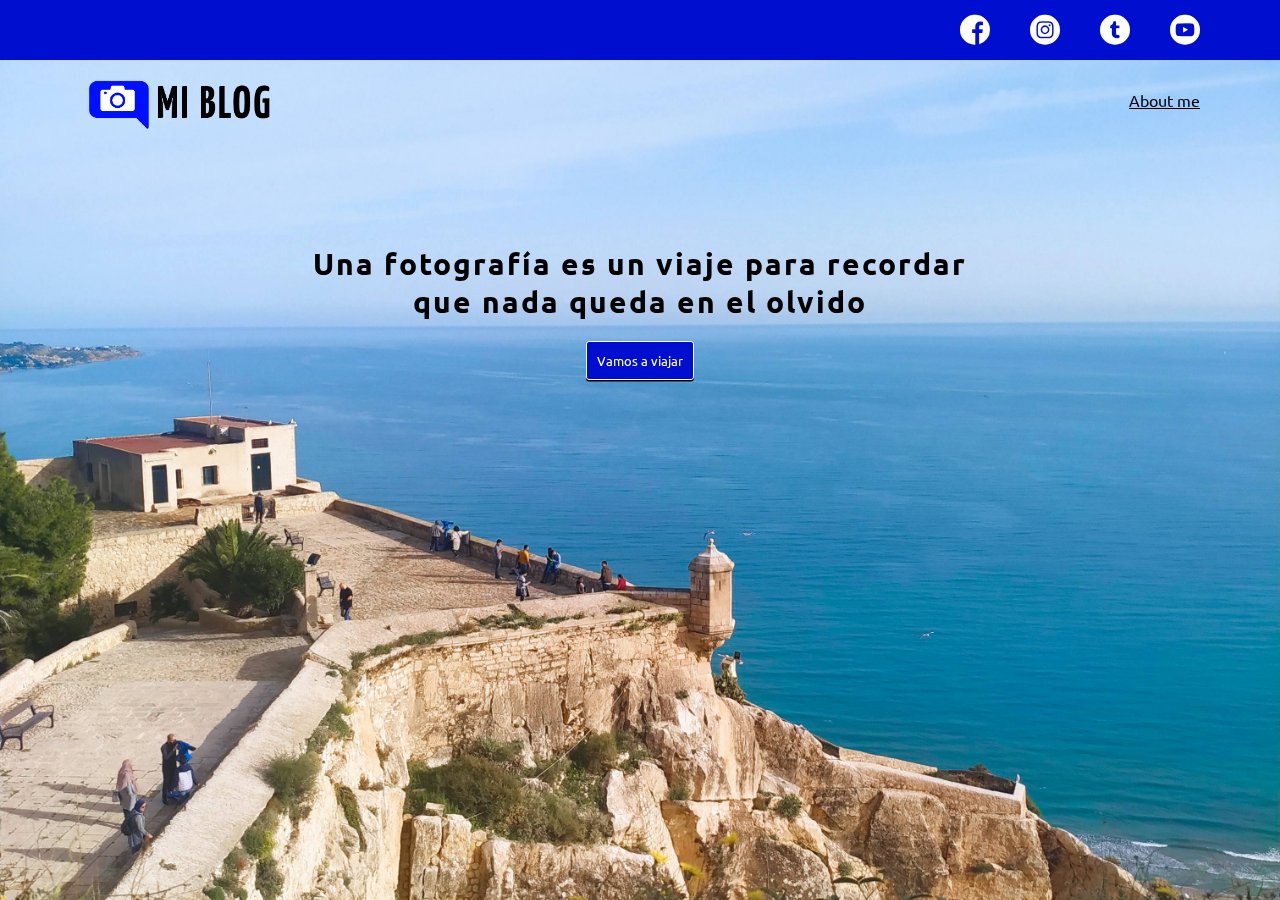
<file: index.html>
<!DOCTYPE html>
<html lang="en">
<head>
  <meta charset="UTF-8">
  <meta name="viewport" content="width=device-width, initial-scale=1.0">
  <meta http-equiv="X-UA-Compatible" content="ie=edge">
  <link rel="stylesheet" href="css/main.css">
  <link rel="stylesheet" href="css/media.css">
  <link href="https://fonts.googleapis.com/css?family=Ubuntu:400,400i,500,700&display=swap" rel="stylesheet">
  <link rel="stylesheet" href="css/font/flaticon.css">
  <link rel="stylesheet" href="css/animation.css">
  <title>Mi Blog</title>
</head>
<body>
<section class="main-container">
<header>
  <nav class="nav-bar">
    <div class="nav-options fadeInDown">
        <ul class="RRSS">
          <li class="fb">
            <a href="#"><span class="flaticon-001-facebook"></span></a>
          </li>
          <li class="ig">
            <a href="https://www.instagram.com/miguelmarquezg/"><span class="flaticon-011-instagram"></span></a>
          </li>
          <li class="twitter">
            <a href="#"><span class="flaticon-002-twitter"></span></a>
          </li>
          <li class="youtube">
            <a href="#"><span class="flaticon-008-youtube"></span></a>
          </li>
    </div>

    <div class="logo fadeIn">
        <figure class="logo-img">
          <a href="index.html"><img src="images/logo1.png" alt="Logo de mi blog"></a>
        </figure>
        <a href="profile.html"><p class="about-me">About me</p></a>
    </div>
  </nav>
</header>

<main class="home-main">
  <section class="home">
    <h1 class="home-title fadeInDown">Una fotografía es un viaje para recordar <br>que nada queda en el olvido</h1>
    <a href="blogs.html"><button class="home-button fadeIn">Vamos a viajar</button></a>
  </section>
</main>
</section>
</body>
</html>
</file>
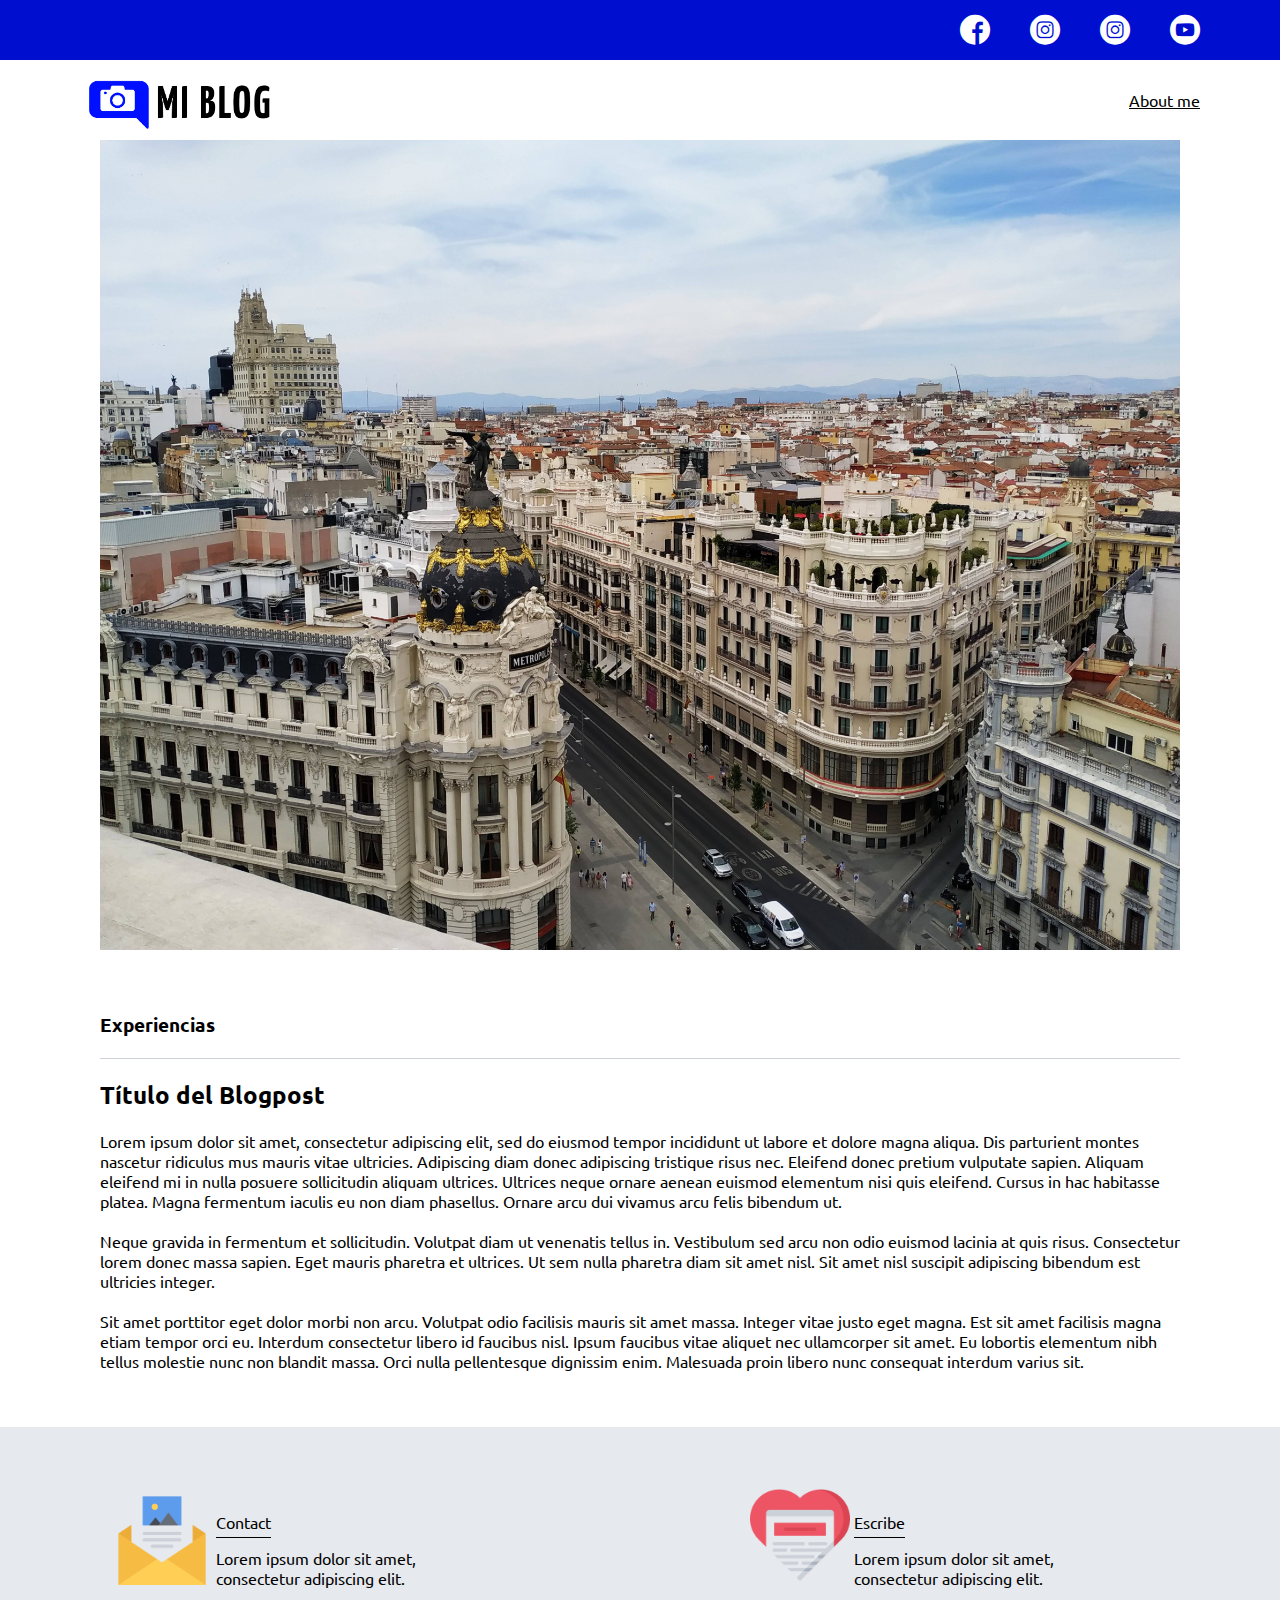
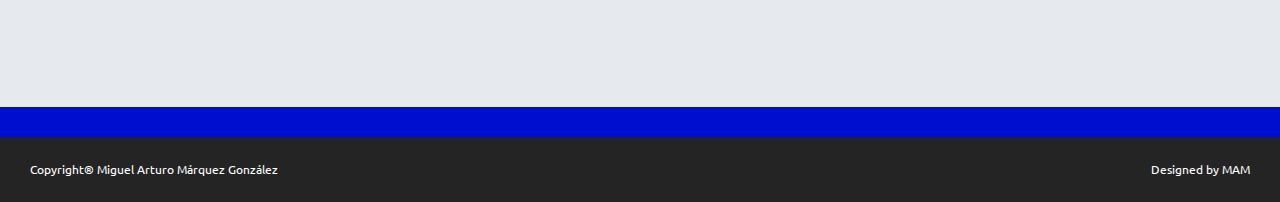
<file: blog.html>
<!DOCTYPE html>
<html lang="en">
<head>
  <meta charset="UTF-8">
  <meta name="viewport" content="width=device-width, initial-scale=1.0">
  <meta http-equiv="X-UA-Compatible" content="ie=edge">
  <link rel="stylesheet" href="css/main.css">
  <link rel="stylesheet" href="css/media.css">
  <link href="https://fonts.googleapis.com/css?family=Ubuntu:400,400i,500,700&display=swap" rel="stylesheet">
  <link rel="stylesheet" href="css/font/flaticon.css">
  <link rel="stylesheet" href="css/animation.css">
  <title>Blog</title>
</head>
<body>
  <header>
    <nav class="nav-bar">
      <div class="nav-options fadeInDown">
          <ul class="RRSS">
            <li class="fb">
              <a href="#"><span class="flaticon-001-facebook"></span></a>
            </li>
            <li class="ig">
              <a href="#"><span class="flaticon-011-instagram"></span></a>
            </li>
            <li class="ig">
              <a href="https://www.instagram.com/miguelmarquezg/"><span class="flaticon-011-instagram"></span></a>
            </li>
            <li class="youtube">
              <a href="#"><span class="flaticon-008-youtube"></span></a>
            </li>
      </div>

      <div class="logo fadeIn">
          <figure class="logo-img">
            <a href="index.html"><img src="images/logo1.png" alt="Logo de mi blog"></a>
          </figure>
          <a href="profile.html"><p class="about-me">About me</p></a>
      </div>
    </nav>
  </header>

<main class="main-blog fadeIn">
  <section class="grid container main-blog-img">
      <img src="photos/madrid.jpg" alt="">
  </section>

  <section class="grid container main-blog-content">
    <h3>Experiencias</h3>
    <article class="blog-content">
      <h2>Título del Blogpost</h2>
      <p>Lorem ipsum dolor sit amet, consectetur adipiscing elit, sed do eiusmod tempor incididunt ut labore et dolore magna aliqua. Dis parturient montes nascetur ridiculus mus mauris vitae ultricies. Adipiscing diam donec adipiscing tristique risus nec. Eleifend donec pretium vulputate sapien. Aliquam eleifend mi in nulla posuere sollicitudin aliquam ultrices. Ultrices neque ornare aenean euismod elementum nisi quis eleifend. Cursus in hac habitasse platea. Magna fermentum iaculis eu non diam phasellus. Ornare arcu dui vivamus arcu felis bibendum ut.
      <br>
      <br>
      Neque gravida in fermentum et sollicitudin. Volutpat diam ut venenatis tellus in. Vestibulum sed arcu non odio euismod lacinia at quis risus. Consectetur lorem donec massa sapien. Eget mauris pharetra et ultrices. Ut sem nulla pharetra diam sit amet nisl. Sit amet nisl suscipit adipiscing bibendum est ultricies integer.
      <br>
      <br>
      Sit amet porttitor eget dolor morbi non arcu. Volutpat odio facilisis mauris sit amet massa. Integer vitae justo eget magna. Est sit amet facilisis magna etiam tempor orci eu. Interdum consectetur libero id faucibus nisl. Ipsum faucibus vitae aliquet nec ullamcorper sit amet. Eu lobortis elementum nibh tellus molestie nunc non blandit massa. Orci nulla pellentesque dignissim enim. Malesuada proin libero nunc consequat interdum varius sit.</p>
    </article>
  </section>

  <section class="contact-main-container">
    <div>
      <img src="images/013-newsletter.png" alt="">
        <div class="contact-left">
          <a href="#">Contact</a>
          <p>Lorem ipsum dolor sit amet, <br>consectetur adipiscing elit.</p>
        </div>
    </div>

    <div>
      <img src="images/006-like.png" alt="">
        <div class="contact-right">
          <a href="#">Escribe</a>
          <p>Lorem ipsum dolor sit amet, <br>consectetur adipiscing elit.</p>
        </div>
    </div>
  </section>
</main>

  <footer>
    <div class="top-footer"></div>
    <div class="bottom-footer">
      <p>Copyright® Miguel Arturo Márquez González</p>
      <p>Designed by MAM</p>
    </div>
  </footer>
</body>
</html>
</file>
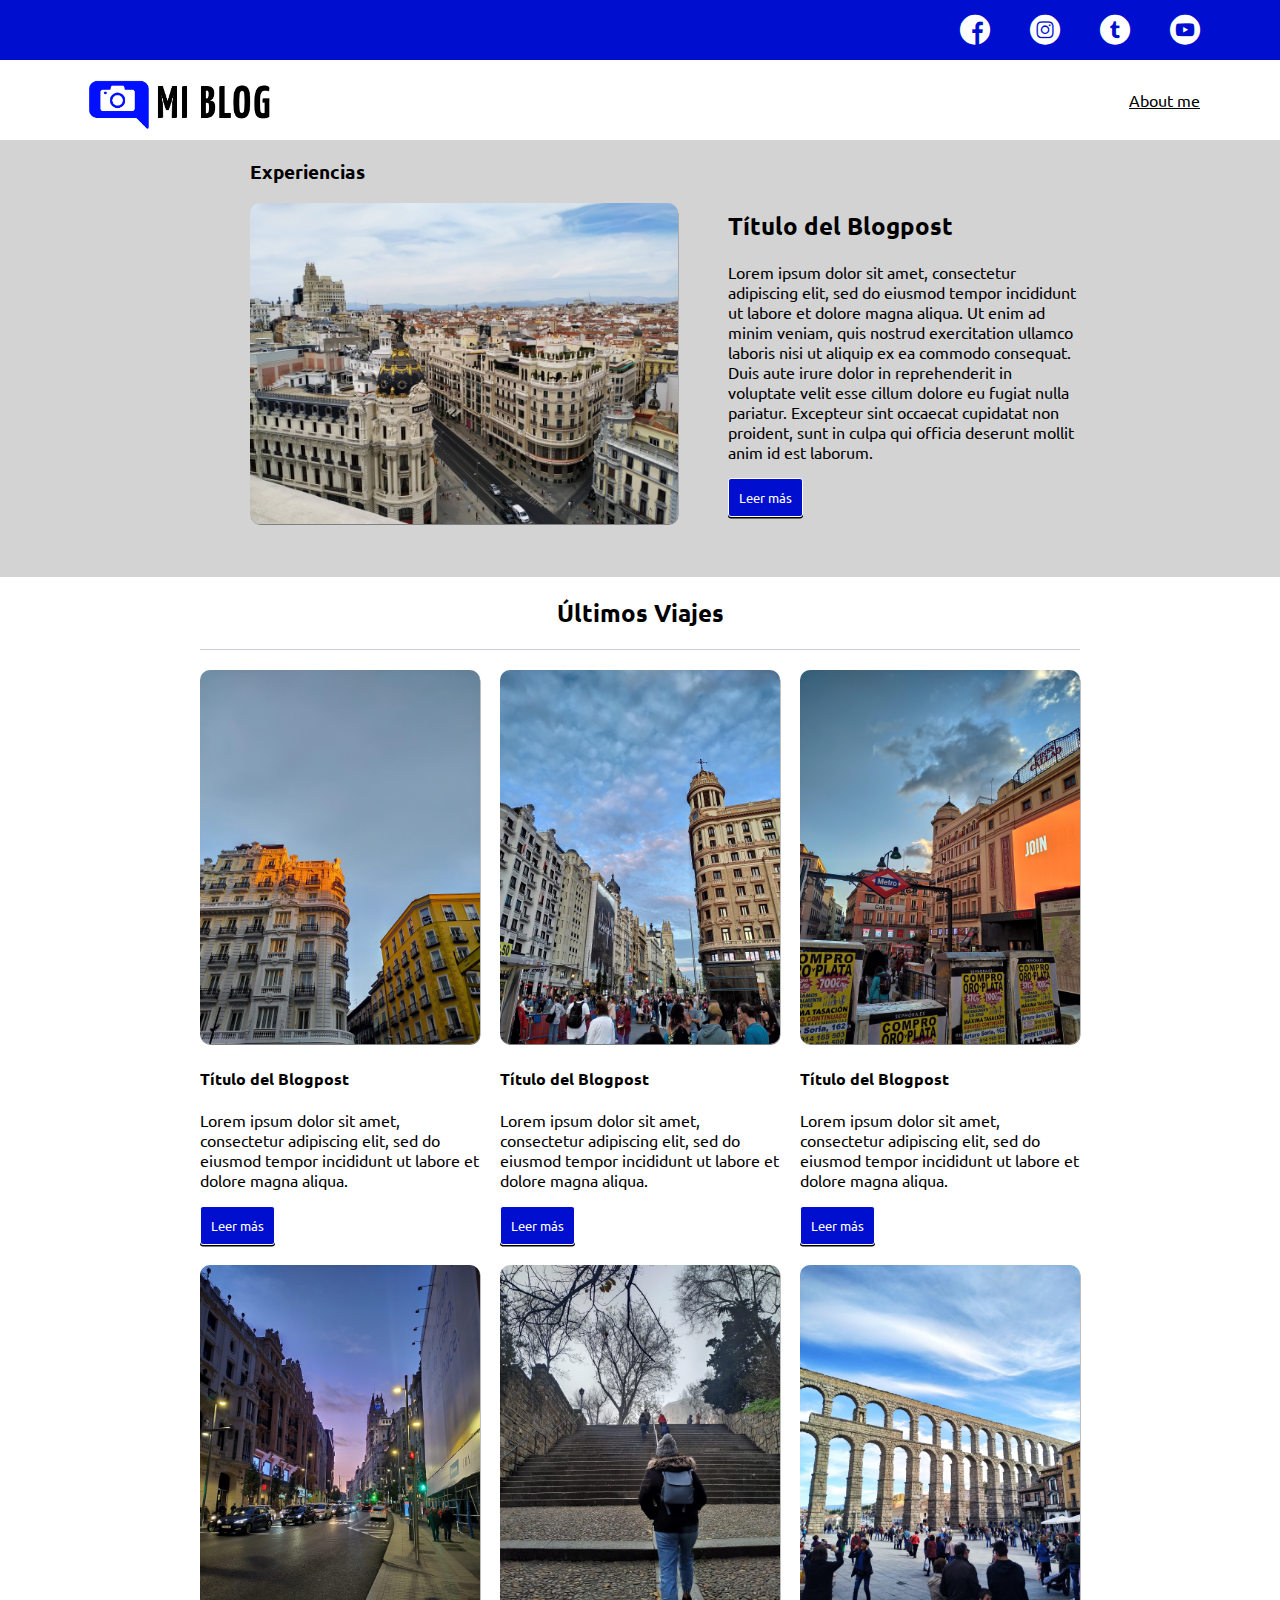
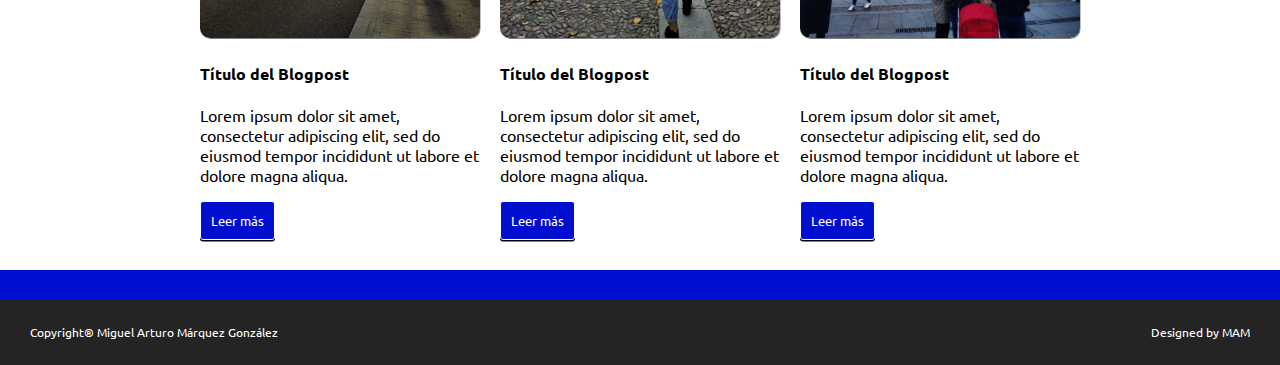
<file: blogs.html>
<!DOCTYPE html>
<html lang="en">
<head>
  <meta charset="UTF-8">
  <meta name="viewport" content="width=device-width, initial-scale=1.0">
  <meta http-equiv="X-UA-Compatible" content="ie=edge">
  <link rel="stylesheet" href="css/main.css">
  <link rel="stylesheet" href="css/media.css">
  <link href="https://fonts.googleapis.com/css?family=Ubuntu:400,400i,500,700&display=swap" rel="stylesheet">
  <link rel="stylesheet" href="css/font/flaticon.css">
  <link rel="stylesheet" href="css/animation.css">
  <title>Blogs</title>
</head>
<body>
  <header>
    <nav class="nav-bar">
      <div class="nav-options fadeInDown">
          <ul class="RRSS">
            <li class="fb">
              <a href="#"><span class="flaticon-001-facebook"></span></a>
            </li>
            <li class="ig">
              <a href="https://www.instagram.com/miguelmarquezg/"><span class="flaticon-011-instagram"></span></a>
            </li>
            <li class="twitter">
              <a href="#"><span class="flaticon-002-twitter"></span></a>
            </li>
            <li class="youtube">
              <a href="#"><span class="flaticon-008-youtube"></span></a>
            </li>
      </div>

      <div class="logo fadeIn">
          <figure class="logo-img">
            <a href="index.html"><img src="images/logo1.png" alt="Logo de mi blog"></a>
          </figure>
          <a href="profile.html"><p class="about-me">About me</p></a>
      </div>
    </nav>
  </header>

<main class="grid-container blogs-main">
  <section class="blogs-header-container fadeIn">
    <section class="blogs-header-section">
      <div class="blogs-header-title">
        <h3>Experiencias</h3>
        <img src="photos/madrid.jpg" alt="">
      </div>

      <div class="blogs-header-content">
        <h2>Título del Blogpost</h2>
        <p>Lorem ipsum dolor sit amet, consectetur adipiscing elit, sed do eiusmod tempor incididunt ut labore et dolore magna aliqua. Ut enim ad minim veniam, quis nostrud exercitation ullamco laboris nisi ut aliquip ex ea commodo consequat. Duis aute irure dolor in reprehenderit in voluptate velit esse cillum dolore eu fugiat nulla pariatur. Excepteur sint occaecat cupidatat non proident, sunt in culpa qui officia deserunt mollit anim id est laborum.</p>
        <a href="blog.html"><button>Leer más</button></a>
      </div>
  </section>
  </section>

  <div class="blogs-portfolio-subtitles">
    <h2>Últimos Viajes</h2>
  </div>

  <section class="grid-container blogs-portfolio fadeIn">
    <div class="blogs-portfolio-trip">
      <div class="blogs-trip-img">
        <img src="photos/home1.jpg" alt="">
      </div>
      <h4>Título del Blogpost</h4>
      <p>Lorem ipsum dolor sit amet, consectetur adipiscing elit, sed do eiusmod tempor incididunt ut labore et dolore magna aliqua.</p>
      <a href="blog.html"><button>Leer más</button></a>
    </div>

    <div class="blogs-portfolio-trip">
      <div class="blogs-trip-img">
        <img src="photos/callao.jpg" alt="">
      </div>
      <h4>Título del Blogpost</h4>
      <p>Lorem ipsum dolor sit amet, consectetur adipiscing elit, sed do eiusmod tempor incididunt ut labore et dolore magna aliqua.</p>
      <a href="blog.html"><button>Leer más</button></a>
    </div>

    <div class="blogs-portfolio-trip">
      <div class="blogs-trip-img">
        <img src="photos/callao2.jpg" alt="">
      </div>
      <h4>Título del Blogpost</h4>
      <p>Lorem ipsum dolor sit amet, consectetur adipiscing elit, sed do eiusmod tempor incididunt ut labore et dolore magna aliqua.</p>
      <a href="blog.html"><button>Leer más</button></a>
    </div>

    <div class="blogs-portfolio-trip">
      <div class="blogs-trip-img">
        <img src="photos/granvia2.jpg" alt="">
      </div>
      <h4>Título del Blogpost</h4>
      <p>Lorem ipsum dolor sit amet, consectetur adipiscing elit, sed do eiusmod tempor incididunt ut labore et dolore magna aliqua.</p>
      <a href="blog.html"><button>Leer más</button></a>
    </div>

    <div class="blogs-portfolio-trip">
      <div class="blogs-trip-img">
        <img src="photos/toledo.jpg" alt="">
      </div>
      <h4>Título del Blogpost</h4>
      <p>Lorem ipsum dolor sit amet, consectetur adipiscing elit, sed do eiusmod tempor incididunt ut labore et dolore magna aliqua.</p>
      <a href="blog.html"><button>Leer más</button></a>
    </div>

    <div class="blogs-portfolio-trip">
      <div class="blogs-trip-img">
        <img src="photos/segovia.jpg" alt="">
      </div>
      <h4>Título del Blogpost</h4>
      <p>Lorem ipsum dolor sit amet, consectetur adipiscing elit, sed do eiusmod tempor incididunt ut labore et dolore magna aliqua.</p>
      <a href="blog.html"><button>Leer más</button></a>
    </div>
  </section>
  </main>

  <footer>
    <div class="top-footer"></div>
    <div class="bottom-footer">
      <p>Copyright® Miguel Arturo Márquez González</p>
      <p>Designed by MAM</p>
    </div>
  </footer>

</body>
</html>
</file>
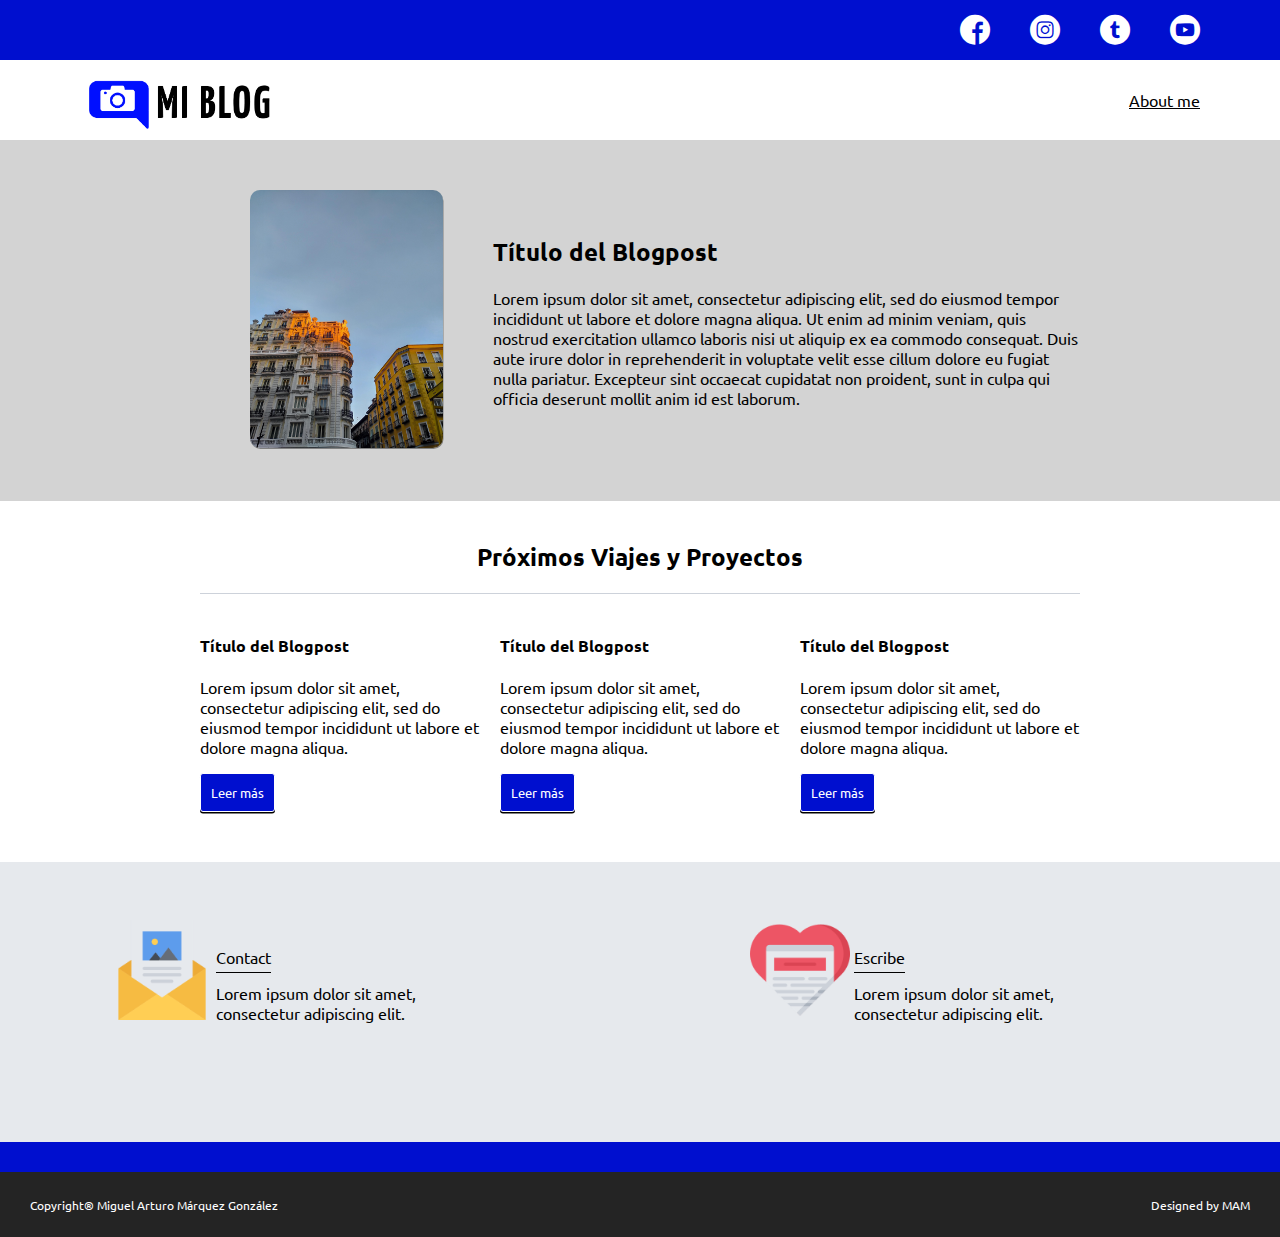
<file: profile.html>
<!DOCTYPE html>
<html lang="en">
<head>
  <meta charset="UTF-8">
  <meta name="viewport" content="width=device-width, initial-scale=1.0">
  <meta http-equiv="X-UA-Compatible" content="ie=edge">
  <link rel="stylesheet" href="css/main.css">
  <link rel="stylesheet" href="css/media.css">
  <link href="https://fonts.googleapis.com/css?family=Ubuntu:400,400i,500,700&display=swap" rel="stylesheet">
  <link rel="stylesheet" href="css/font/flaticon.css">
  <link rel="stylesheet" href="css/animation.css">
  <title>Profile</title>
</head>
<body>
  <header>
    <nav class="nav-bar">
      <div class="nav-options fadeInDown">
          <ul class="RRSS">
            <li class="fb">
              <a href="#"><span class="flaticon-001-facebook"></span></a>
            </li>
            <li class="ig">
              <a href="https://www.instagram.com/miguelmarquezg/"><span class="flaticon-011-instagram"></span></a>
            </li>
            <li class="twitter">
              <a href="#"><span class="flaticon-002-twitter"></span></a>
            </li>
            <li class="youtube">
              <a href="#"><span class="flaticon-008-youtube"></span></a>
            </li>
      </div>

      <div class="logo fadeIn">
          <figure class="logo-img">
            <a href="index.html"><img src="images/logo1.png" alt="Logo de mi blog"></a>
          </figure>
          <a href="profile.html"><p class="about-me">About me</p></a>
      </div>
    </nav>
  </header>

<main class="grid-container profile-main">
  <section class="profile-header-container fadeIn">
    <section class="profile-header-section">
      <div class="profile-header-title">
        <img src="photos/home1.jpg" alt="">
      </div>
      <div class="profile-header-content">
        <h2>Título del Blogpost</h2>
        <p>Lorem ipsum dolor sit amet, consectetur adipiscing elit, sed do eiusmod tempor incididunt ut labore et dolore magna aliqua. Ut enim ad minim veniam, quis nostrud exercitation ullamco laboris nisi ut aliquip ex ea commodo consequat. Duis aute irure dolor in reprehenderit in voluptate velit esse cillum dolore eu fugiat nulla pariatur. Excepteur sint occaecat cupidatat non proident, sunt in culpa qui officia deserunt mollit anim id est laborum.</p>
      </div>
  </section>
  </section>

  <div class="profile-portfolio-subtitles">
    <h2>Próximos Viajes y Proyectos</h2>
  </div>

  <section class="grid-container profile-portfolio fadeIn">
    <div class="profile-trip">
      <h4>Título del Blogpost</h4>
      <p>Lorem ipsum dolor sit amet, consectetur adipiscing elit, sed do eiusmod tempor incididunt ut labore et dolore magna aliqua.</p>
      <a href="blog.html"><button>Leer más</button></a>
    </div>

    <div class="profile-trip">
      <h4>Título del Blogpost</h4>
      <p>Lorem ipsum dolor sit amet, consectetur adipiscing elit, sed do eiusmod tempor incididunt ut labore et dolore magna aliqua.</p>
      <a href="blog.html"><button>Leer más</button></a>
    </div>

    <div class="profile-trip">
      <h4>Título del Blogpost</h4>
      <p>Lorem ipsum dolor sit amet, consectetur adipiscing elit, sed do eiusmod tempor incididunt ut labore et dolore magna aliqua.</p>
      <a href="blog.html"><button>Leer más</button></a>
    </div>

  </section>

  <section class="contact-main-container">
    <div>
      <img src="images/013-newsletter.png" alt="">
        <div class="contact-left">
          <a href="#">Contact</a>
          <p>Lorem ipsum dolor sit amet, <br>consectetur adipiscing elit.</p>
        </div>
    </div>

    <div>
      <img src="images/006-like.png" alt="">
        <div class="contact-right">
          <a href="#">Escribe</a>
          <p>Lorem ipsum dolor sit amet, <br>consectetur adipiscing elit.</p>
        </div>
    </div>
  </section>
  </main>

  <footer>
    <div class="top-footer"></div>
    <div class="bottom-footer">
      <p>Copyright® Miguel Arturo Márquez González</p>
      <p>Designed by MAM</p>
    </div>
  </footer>

</body>
</html>
</file>
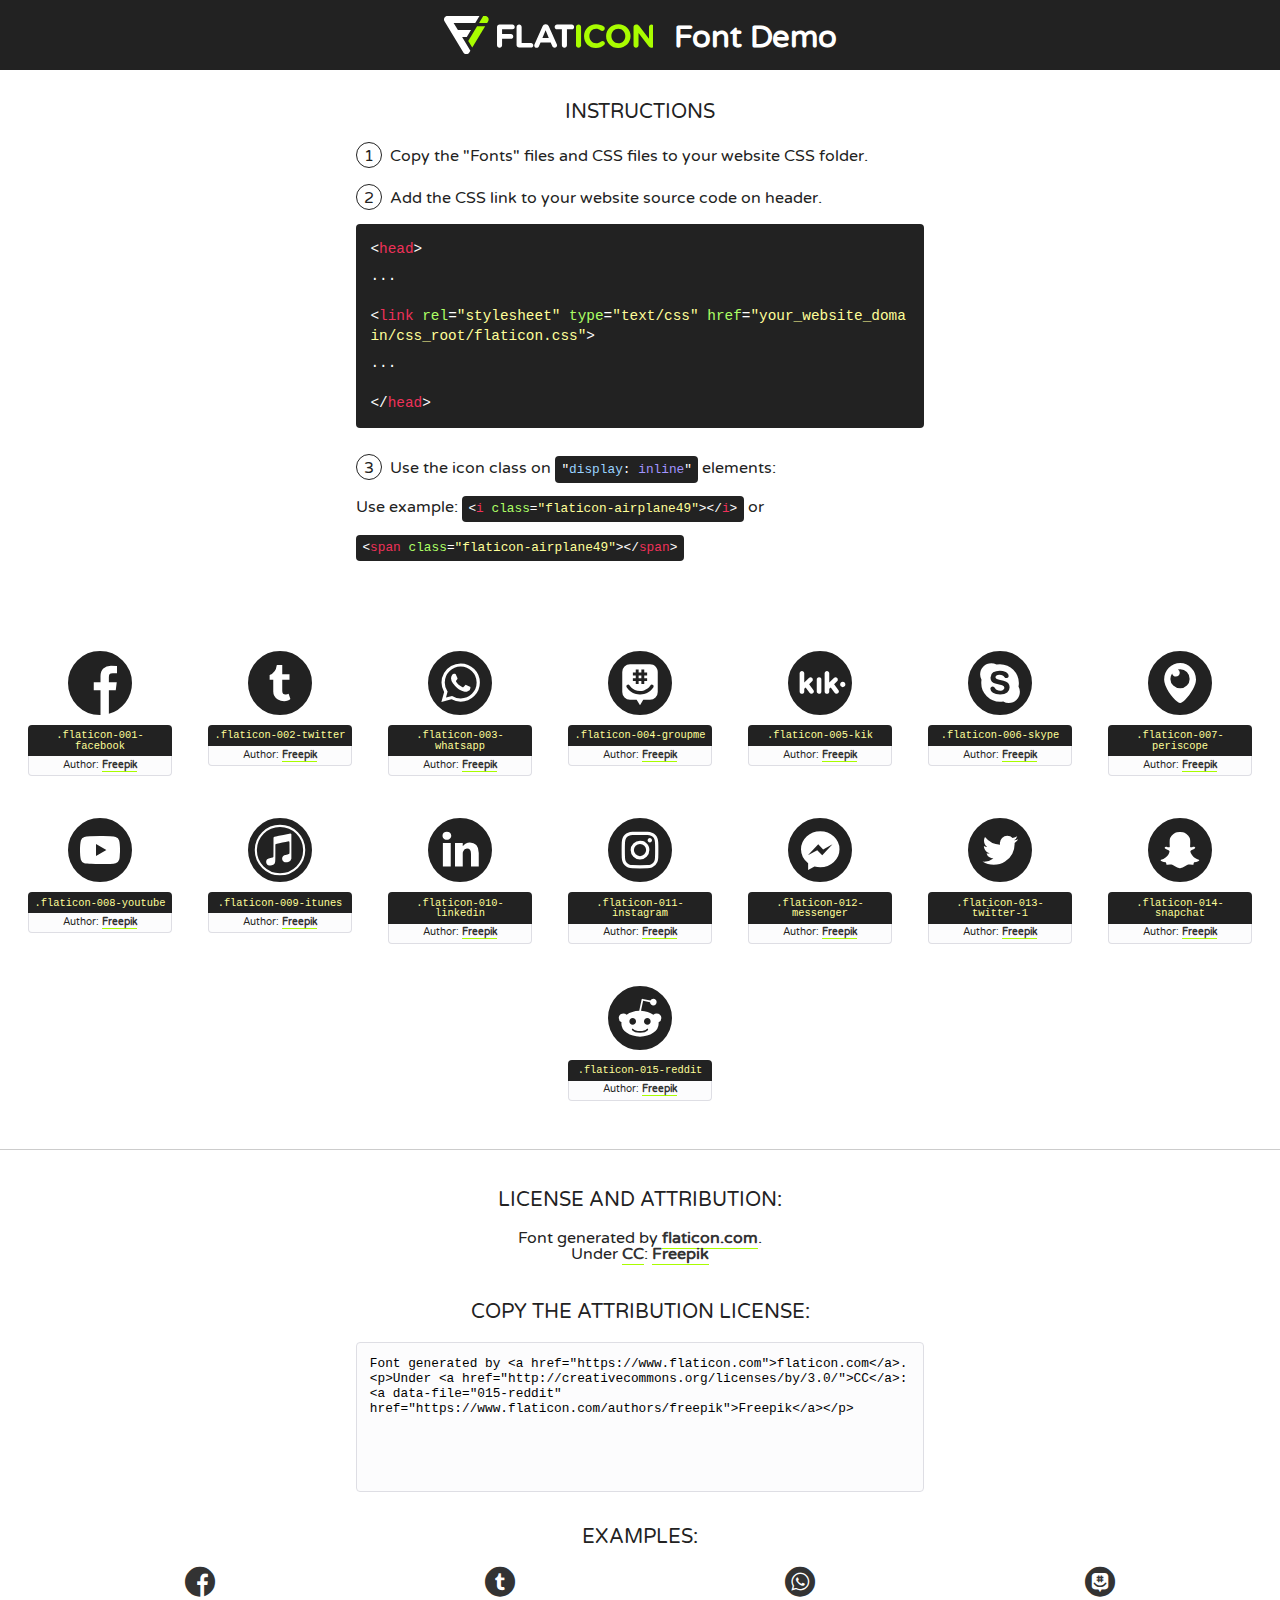
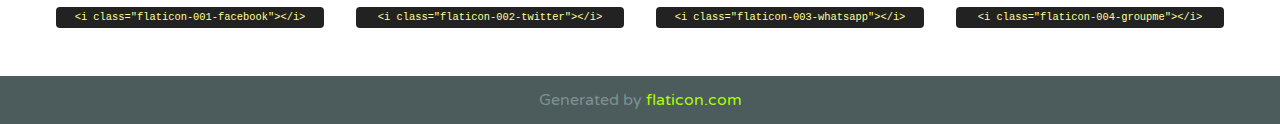
<file: css/font/flaticon.html>
<!DOCTYPE html>
<!--
  Flaticon icon font: Flaticon
  Creation date: 20/12/2018 09:27
-->
<html>
<!DOCTYPE html>
<html>

<head>
    <title>Flaticon WebFont</title>
    <link href="http://fonts.googleapis.com/css?family=Varela+Round" rel="stylesheet" type="text/css" />
    <link rel="stylesheet" type="text/css" href="flaticon.css">
    <meta charset="UTF-8">
    <style>
    html, body, div, span, applet, object, iframe,
    h1, h2, h3, h4, h5, h6, p, blockquote, pre,
    a, abbr, acronym, address, big, cite, code,
    del, dfn, em, img, ins, kbd, q, s, samp,
    small, strike, strong, sub, sup, tt, var,
    b, u, i, center,
    dl, dt, dd, ol, ul, li,
    fieldset, form, label, legend,
    table, caption, tbody, tfoot, thead, tr, th, td,
    article, aside, canvas, details, embed, 
    figure, figcaption, footer, header, hgroup, 
    menu, nav, output, ruby, section, summary,
    time, mark, audio, video {
        margin: 0;
        padding: 0;
        border: 0;
        font-size: 100%;
        font: inherit;
        vertical-align: baseline;
    }
    /* HTML5 display-role reset for older browsers */
    article, aside, details, figcaption, figure, 
    footer, header, hgroup, menu, nav, section {
        display: block;
    }
    body {
        line-height: 1;
    }
    ol, ul {
        list-style: none;
    }
    blockquote, q {
        quotes: none;
    }
    blockquote:before, blockquote:after,
    q:before, q:after {
        content: '';
        content: none;
    }
    table {
        border-collapse: collapse;
        border-spacing: 0;
    }
    body {
        font-family: 'Varela Round', Helvetica, Arial, sans-serif;
        font-size: 16px;
        color: #222;
    }
    a {
        color: #333;
        border-bottom: 1px solid #a9fd00;
        font-weight: bold;
        text-decoration: none;
    }
    * {
        -moz-box-sizing: border-box;
        -webkit-box-sizing: border-box;
        box-sizing: border-box;
        margin: 0;
        padding: 0;
    }
    [class^="flaticon-"]:before, [class*=" flaticon-"]:before, [class^="flaticon-"]:after, [class*=" flaticon-"]:after {
        font-family: Flaticon;
        font-size: 30px;
        font-style: normal;
        margin-left: 20px;
        color: #333;
    }
    .wrapper {
        max-width: 600px;
        margin: auto;
        padding: 0 1em;
    }
    .title {
        font-size: 1.25em;
        text-align: center;
        margin-bottom: 1em;
        text-transform: uppercase;
    }
    header {
        text-align: center;
        background-color: #222;
        color: #fff;
        padding: 1em;
    }
    header .logo {
        width: 210px;
        height: 38px;
        display: inline-block;
        vertical-align: middle;
        margin-right: 1em;
        border: none;
    }
    header strong {
        font-size: 1.95em;
        font-weight: bold;
        vertical-align: middle;
        margin-top: 5px;
        display: inline-block;
    }
    .demo {
        margin: 2em auto;
        line-height: 1.25em;
    }
    .demo ul li {
        margin-bottom: 1em;
    }
    .demo ul li .num {
        color: #222;
        border-radius: 20px;
        display: inline-block;
        width: 26px;
        padding: 3px;
        height: 26px;
        text-align: center;
        margin-right: 0.5em;
        border: 1px solid #222;
    }
    .demo ul li code {
        background-color: #222;
        border-radius: 4px;
        padding: 0.25em 0.5em;
        display: inline-block;
        color: #fff;
        font-family: Consolas,Monaco,Lucida Console,Liberation Mono,DejaVu Sans Mono,Bitstream Vera Sans Mono,Courier New, monospace;
        font-weight: lighter;
        margin-top: 1em;
        font-size: 0.8em;
        word-break: break-all;
    }
    .demo ul li code.big {
        padding: 1em;
        font-size: 0.9em;
    }
    .demo ul li code .red {
        color: #EF3159;
    }
    .demo ul li code .green {
        color: #ACFF65;
    }
    .demo ul li code .yellow {
        color: #FFFF99;
    }
    .demo ul li code .blue {
        color: #99D3FF;
    }
    .demo ul li code .purple {
        color: #A295FF;
    }
    .demo ul li code .dots {
        margin-top: 0.5em;
        display: block;
    }
    #glyphs {
        border-bottom: 1px solid #ccc;
        padding: 2em 0;
        text-align: center;
    }
    .glyph {
        display: inline-block;
        width: 9em;
        margin: 1em;
        text-align: center;
        vertical-align: top;
        background: #FFF;
    }
    .glyph .glyph-icon {
        padding: 10px;
        display: block;
        font-family:"Flaticon";
        font-size: 64px;
        line-height: 1;
    }
    .glyph .glyph-icon:before {
        font-size: 64px;
        color: #222;
        margin-left: 0;
    }
    .class-name {
        font-size: 0.65em;
        background-color: #222;
        color: #fff;
        border-radius: 4px 4px 0 0;
        padding: 0.5em;
        color: #FFFF99;
        font-family: Consolas,Monaco,Lucida Console,Liberation Mono,DejaVu Sans Mono,Bitstream Vera Sans Mono,Courier New, monospace;
    }
    .author-name {
        font-size: 0.6em;
        background-color: #fcfcfd;
        border: 1px solid #DEDEE4;
        border-top: 0;
        border-radius: 0 0 4px 4px;
        padding: 0.5em;
    }
    .class-name:last-child {
        font-size: 10px;
        color:#888;
    }
    .class-name:last-child a {
        font-size: 10px;
        color:#555;
    }
    .class-name:last-child a:hover {
        color:#a9fd00;
    }
    .glyph > input {
        display: block;
        width: 100px;
        margin: 5px auto;
        text-align: center;
        font-size: 12px;
        cursor: text;
    }
    .glyph > input.icon-input {
        font-family:"Flaticon";
        font-size: 16px;
        margin-bottom: 10px;
    }
    .attribution .title {
        margin-top: 2em;
    }
    .attribution textarea {
        background-color: #fcfcfd;
        padding: 1em;
        border: none;
        box-shadow: none;
        border: 1px solid #DEDEE4;
        border-radius: 4px;
        resize: none;
        width: 100%;
        height: 150px;
        font-size: 0.8em;
        font-family: Consolas,Monaco,Lucida Console,Liberation Mono,DejaVu Sans Mono,Bitstream Vera Sans Mono,Courier New, monospace;
        -webkit-appearance: none;
    }
    .iconsuse {
        margin: 2em auto;
        text-align: center;
        max-width: 1200px;
    }
    .iconsuse:after {
        content: '';
        display: table;
        clear: both;
    }
    .iconsuse .image {
        float: left;
        width: 25%;
        padding: 0 1em;
    }
    .iconsuse .image p {
        margin-bottom: 1em;
    }
    .iconsuse .image span {
        display: block;
        font-size: 0.65em;
        background-color: #222;
        color: #fff;
        border-radius: 4px;
        padding: 0.5em;
        color: #FFFF99;
        margin-top: 1em;
        font-family: Consolas,Monaco,Lucida Console,Liberation Mono,DejaVu Sans Mono,Bitstream Vera Sans Mono,Courier New, monospace;
    }
    #footer {
        text-align: center;
        background-color: #4C5B5C;
        color: #7c9192;
        padding: 1em;
    }
    #footer a {
        border: none;
        color: #a9fd00;
        font-weight: normal;
    }
    @media (max-width: 960px) {
        .iconsuse .image {
            width: 50%;
        }
    }
    @media (max-width: 560px) {
        .iconsuse .image {
            width: 100%;
        }
    }
    </style>
</head>

<body class="characters-off">

    <header>
        <a href="https://www.flaticon.com" target="_blank" class="logo">
            <svg version="1.1" xmlns="http://www.w3.org/2000/svg" xmlns:xlink="http://www.w3.org/1999/xlink" xmlns:a="http://ns.adobe.com/AdobeSVGViewerExtensions/3.0/" viewBox="0 0 560.875 102.036" enable-background="new 0 0 560.875 102.036" xml:space="preserve">
                <defs>
                </defs>
                <g>
                    <g class="letters">
                        <path fill="#ffffff" d="M141.596,29.675c0-3.777,2.985-6.767,6.764-6.767h34.438c3.426,0,6.15,2.728,6.15,6.15
                        c0,3.43-2.724,6.149-6.15,6.149h-27.674v13.091h23.719c3.429,0,6.151,2.724,6.151,6.15c0,3.43-2.723,6.149-6.151,6.149h-23.719
                        v17.574c0,3.773-2.986,6.761-6.764,6.761c-3.779,0-6.764-2.989-6.764-6.761V29.675z"></path>
                        <path fill="#ffffff" d="M193.844,29.149c0-3.781,2.985-6.767,6.764-6.767c3.776,0,6.763,2.985,6.763,6.767v42.957h25.039
                        c3.426,0,6.149,2.726,6.149,6.153c0,3.425-2.723,6.15-6.149,6.15h-31.802c-3.779,0-6.764-2.986-6.764-6.768V29.149z"></path>
                        <path fill="#ffffff" d="M241.891,75.71l21.438-48.407c1.492-3.341,4.215-5.357,7.906-5.357h0.792
                        c3.686,0,6.323,2.017,7.815,5.357l21.439,48.407c0.436,0.967,0.701,1.845,0.701,2.723c0,3.602-2.809,6.501-6.414,6.501
                        c-3.161,0-5.269-1.845-6.499-4.655l-4.132-9.661h-27.059l-4.301,10.102c-1.144,2.631-3.426,4.214-6.237,4.214
                        c-3.517,0-6.24-2.81-6.24-6.325C241.1,77.64,241.451,76.677,241.891,75.71z M279.932,58.666l-8.521-20.297l-8.526,20.297H279.932
                        z"></path>
                        <path fill="#ffffff" d="M314.864,35.387H301.86c-3.429,0-6.239-2.813-6.239-6.238c0-3.429,2.811-6.24,6.239-6.24h39.533
                        c3.426,0,6.237,2.811,6.237,6.24c0,3.425-2.811,6.238-6.237,6.238h-13.001v42.785c0,3.773-2.99,6.761-6.764,6.761
                        c-3.779,0-6.764-2.989-6.764-6.761V35.387z"></path>
                        <path fill="#A9FD00" d="M352.615,29.149c0-3.781,2.985-6.767,6.767-6.767c3.774,0,6.761,2.985,6.761,6.767v49.024
                        c0,3.773-2.987,6.761-6.761,6.761c-3.781,0-6.767-2.989-6.767-6.761V29.149z"></path>
                        <path fill="#A9FD00" d="M374.132,53.836v-0.179c0-17.481,13.178-31.801,32.065-31.801c9.22,0,15.459,2.458,20.557,6.238
                        c1.402,1.054,2.637,2.985,2.637,5.357c0,3.692-2.985,6.59-6.681,6.59c-1.845,0-3.071-0.702-4.044-1.319
                        c-3.776-2.813-7.729-4.393-12.562-4.393c-10.364,0-17.831,8.611-17.831,19.154v0.173c0,10.542,7.291,19.329,17.831,19.329
                        c5.715,0,9.492-1.756,13.359-4.834c1.049-0.874,2.458-1.491,4.039-1.491c3.429,0,6.325,2.813,6.325,6.236
                        c0,2.106-1.056,3.78-2.282,4.834c-5.539,4.834-12.036,7.733-21.878,7.733C387.572,85.464,374.132,71.493,374.132,53.836z"></path>
                        <path fill="#A9FD00" d="M433.009,53.836v-0.179c0-17.481,13.79-31.801,32.766-31.801c18.981,0,32.592,14.143,32.592,31.628v0.173
                        c0,17.483-13.785,31.807-32.769,31.807C446.625,85.464,433.009,71.32,433.009,53.836z M484.224,53.836v-0.179
                        c0-10.539-7.725-19.326-18.626-19.326c-10.893,0-18.449,8.611-18.449,19.154v0.173c0,10.542,7.73,19.329,18.626,19.329
                        C476.676,72.986,484.224,64.378,484.224,53.836z"></path>
                        <path fill="#A9FD00" d="M506.233,29.321c0-3.774,2.99-6.763,6.767-6.763h1.401c3.252,0,5.183,1.583,7.029,3.953l26.093,34.265
                        V29.059c0-3.692,2.99-6.677,6.681-6.677c3.683,0,6.671,2.985,6.671,6.677v48.934c0,3.78-2.987,6.765-6.764,6.765h-0.436
                        c-3.257,0-5.188-1.581-7.034-3.953l-27.056-35.492v32.944c0,3.687-2.985,6.676-6.678,6.676c-3.683,0-6.673-2.989-6.673-6.676
                        V29.321z"></path>
                    </g>
                    <g class="insignia">
                        <path fill="#ffffff" d="M48.372,56.137h12.517l11.156-18.537H37.186L25.688,18.539h57.825L94.668,0H9.271
                        C5.925,0,2.842,1.801,1.198,4.716c-1.644,2.907-1.593,6.482,0.134,9.343l50.38,83.501c1.678,2.781,4.689,4.476,7.938,4.476
                        c3.246,0,6.257-1.695,7.935-4.476l2.898-4.804L48.372,56.137z"></path>
                        <g class="i">
                            <path fill="#A9FD00" d="M93.575,18.539h0.031v0.004l21.652,0.004l2.705-4.488c1.727-2.861,1.778-6.436,0.133-9.343
                            C116.454,1.801,113.371,0,110.026,0h-5.294L93.575,18.539z"></path>
                            <polygon fill="#A9FD00" points="88.291,27.356 64.725,66.486 75.519,84.404 109.942,27.356"></polygon>
                        </g>
                    </g>
                </g>
            </svg>
        </a>
        <strong>Font Demo</strong>
    </header>


    <section class="demo wrapper">

        <p class="title">Instructions</p>

        <ul>
            <li>
                <span class="num">1</span>Copy the "Fonts" files and CSS files to your website CSS folder.
            </li>
            <li>
                <span class="num">2</span>Add the CSS link to your website source code on header.
                <code class="big">
                    &lt;<span class="red">head</span>&gt;
                    <br/><span class="dots">...</span>
                    <br/>&lt;<span class="red">link</span> <span class="green">rel</span>=<span class="yellow">"stylesheet"</span> <span class="green">type</span>=<span class="yellow">"text/css"</span> <span class="green">href</span>=<span class="yellow">"your_website_domain/css_root/flaticon.css"</span>&gt;
                    <br/><span class="dots">...</span>
                    <br/>&lt;/<span class="red">head</span>&gt;
                </code>
            </li>

            <li>
                <p>
                    <span class="num">3</span>Use the icon class on <code>"<span class="blue">display</span>:<span class="purple"> inline</span>"</code> elements:
                    <br />
                    Use example: <code>&lt;<span class="red">i</span> <span class="green">class</span>=<span class="yellow">&quot;flaticon-airplane49&quot;</span>&gt;&lt;/<span class="red">i</span>&gt;</code> or <code>&lt;<span class="red">span</span> <span class="green">class</span>=<span class="yellow">&quot;flaticon-airplane49&quot;</span>&gt;&lt;/<span class="red">span</span>&gt;</code>
            </li>
        </ul>

    </section>




   <section id="glyphs">          
    
      
        <div class="glyph"><div class="glyph-icon flaticon-001-facebook"></div>
            <div class="class-name">.flaticon-001-facebook</div>
            <div class="author-name">Author: <a data-file="001-facebook" href="https://www.flaticon.com/authors/freepik">Freepik</a> </div> 
        </div>        
        
        <div class="glyph"><div class="glyph-icon flaticon-002-twitter"></div>
            <div class="class-name">.flaticon-002-twitter</div>
            <div class="author-name">Author: <a data-file="002-twitter" href="https://www.flaticon.com/authors/freepik">Freepik</a> </div> 
        </div>        
        
        <div class="glyph"><div class="glyph-icon flaticon-003-whatsapp"></div>
            <div class="class-name">.flaticon-003-whatsapp</div>
            <div class="author-name">Author: <a data-file="003-whatsapp" href="https://www.flaticon.com/authors/freepik">Freepik</a> </div> 
        </div>        
        
        <div class="glyph"><div class="glyph-icon flaticon-004-groupme"></div>
            <div class="class-name">.flaticon-004-groupme</div>
            <div class="author-name">Author: <a data-file="004-groupme" href="https://www.flaticon.com/authors/freepik">Freepik</a> </div> 
        </div>        
        
        <div class="glyph"><div class="glyph-icon flaticon-005-kik"></div>
            <div class="class-name">.flaticon-005-kik</div>
            <div class="author-name">Author: <a data-file="005-kik" href="https://www.flaticon.com/authors/freepik">Freepik</a> </div> 
        </div>        
        
        <div class="glyph"><div class="glyph-icon flaticon-006-skype"></div>
            <div class="class-name">.flaticon-006-skype</div>
            <div class="author-name">Author: <a data-file="006-skype" href="https://www.flaticon.com/authors/freepik">Freepik</a> </div> 
        </div>        
        
        <div class="glyph"><div class="glyph-icon flaticon-007-periscope"></div>
            <div class="class-name">.flaticon-007-periscope</div>
            <div class="author-name">Author: <a data-file="007-periscope" href="https://www.flaticon.com/authors/freepik">Freepik</a> </div> 
        </div>        
        
        <div class="glyph"><div class="glyph-icon flaticon-008-youtube"></div>
            <div class="class-name">.flaticon-008-youtube</div>
            <div class="author-name">Author: <a data-file="008-youtube" href="https://www.flaticon.com/authors/freepik">Freepik</a> </div> 
        </div>        
        
        <div class="glyph"><div class="glyph-icon flaticon-009-itunes"></div>
            <div class="class-name">.flaticon-009-itunes</div>
            <div class="author-name">Author: <a data-file="009-itunes" href="https://www.flaticon.com/authors/freepik">Freepik</a> </div> 
        </div>        
        
        <div class="glyph"><div class="glyph-icon flaticon-010-linkedin"></div>
            <div class="class-name">.flaticon-010-linkedin</div>
            <div class="author-name">Author: <a data-file="010-linkedin" href="https://www.flaticon.com/authors/freepik">Freepik</a> </div> 
        </div>        
        
        <div class="glyph"><div class="glyph-icon flaticon-011-instagram"></div>
            <div class="class-name">.flaticon-011-instagram</div>
            <div class="author-name">Author: <a data-file="011-instagram" href="https://www.flaticon.com/authors/freepik">Freepik</a> </div> 
        </div>        
        
        <div class="glyph"><div class="glyph-icon flaticon-012-messenger"></div>
            <div class="class-name">.flaticon-012-messenger</div>
            <div class="author-name">Author: <a data-file="012-messenger" href="https://www.flaticon.com/authors/freepik">Freepik</a> </div> 
        </div>        
        
        <div class="glyph"><div class="glyph-icon flaticon-013-twitter-1"></div>
            <div class="class-name">.flaticon-013-twitter-1</div>
            <div class="author-name">Author: <a data-file="013-twitter-1" href="https://www.flaticon.com/authors/freepik">Freepik</a> </div> 
        </div>        
        
        <div class="glyph"><div class="glyph-icon flaticon-014-snapchat"></div>
            <div class="class-name">.flaticon-014-snapchat</div>
            <div class="author-name">Author: <a data-file="014-snapchat" href="https://www.flaticon.com/authors/freepik">Freepik</a> </div> 
        </div>        
        
        <div class="glyph"><div class="glyph-icon flaticon-015-reddit"></div>
            <div class="class-name">.flaticon-015-reddit</div>
            <div class="author-name">Author: <a data-file="015-reddit" href="https://www.flaticon.com/authors/freepik">Freepik</a> </div> 
        </div>        
        

    </section>



    <section class="attribution wrapper"   style="text-align:center;">

      <div class="title">License and attribution:</div><div class="attrDiv">Font generated by <a href="https://www.flaticon.com">flaticon.com</a>. <div><p>Under <a href="http://creativecommons.org/licenses/by/3.0/">CC</a>: <a data-file="015-reddit" href="https://www.flaticon.com/authors/freepik">Freepik</a></p>  </div>
      </div>
      <div class="title">Copy the Attribution License:</div>

    <textarea onclick="this.focus();this.select();">Font generated by &lt;a href=&quot;https://www.flaticon.com&quot;&gt;flaticon.com&lt;/a&gt;. <p>Under <a href="http://creativecommons.org/licenses/by/3.0/">CC</a>: <a data-file="015-reddit" href="https://www.flaticon.com/authors/freepik">Freepik</a></p>  
     </textarea>

    </section>

    <section class="iconsuse">

          <div class="title">Examples:</div>            
             
            <div class="image">
                <p>
                    <i class="glyph-icon flaticon-001-facebook"></i> 
                    <span>&lt;i class=&quot;flaticon-001-facebook&quot;&gt;&lt;/i&gt;</span>
                </p>
            </div>
            
            <div class="image">
                <p>
                    <i class="glyph-icon flaticon-002-twitter"></i> 
                    <span>&lt;i class=&quot;flaticon-002-twitter&quot;&gt;&lt;/i&gt;</span>
                </p>
            </div>
            
            <div class="image">
                <p>
                    <i class="glyph-icon flaticon-003-whatsapp"></i> 
                    <span>&lt;i class=&quot;flaticon-003-whatsapp&quot;&gt;&lt;/i&gt;</span>
                </p>
            </div>
            
            <div class="image">
                <p>
                    <i class="glyph-icon flaticon-004-groupme"></i> 
                    <span>&lt;i class=&quot;flaticon-004-groupme&quot;&gt;&lt;/i&gt;</span>
                </p>
            </div>
                       
        </div>
                            
    </section>

<div id="footer">
    <div>Generated by <a href="https://www.flaticon.com">flaticon.com</a>
    </div>
</div>



</body>
</html>
</file>
<file: css/main.css>
body, html{
  font-family: 'Ubuntu', sans-serif;
  margin: 0;
  padding: 0;
  /* position: fixed;
  top: 0;
  bottom: 0;
  left: 0;
  right: 0; */
}

a{
  color: black;
  text-decoration: none;
}
img{
  image-orientation: from-image;
}

button{
  font-family: 'Ubuntu', sans-serif;
  background: rgba(0, 15, 207, 1);
  padding: 10px;
  border-radius: 3px;
  border: 0.2px solid white;
  color: white;
  cursor: pointer;
  box-shadow: 0 1.5px 0 0 black;
}

button:hover{
  background: rgb(0, 63, 255, 1);
  font-weight: 500;
}

.grid-container{
  max-width: 1920px;
  margin: auto;
}

footer .top-footer{
  height: 30px;
  background: rgba(0, 15, 207, 1);
}

footer .bottom-footer{
  height: 65px;
  background: rgba(0, 0, 0, 0.86);
  display: flex;
  justify-content: space-between;
  align-items: center;
  color: white;
  padding: 0 30px;
  font-size: 12px;
}

/* BACKGROUND INDEX */
.main-container{
  background-image: url('../photos/alicante.jpg');
  background-position: center ;
  background-repeat: no-repeat;
  background-size: cover;
  height: 100vh;
  position: fixed;
  top: 0;
  bottom: 0;
  left: 0;
  right: 0;
}

/* ESTILOS NAVBAR */
header{
  width: 100%;
  height: 140px;
  display: grid;
  grid-template-rows: 1fr 1fr;
}

header .RRSS span {
    color: white;
}

nav{
  display: flex;
  flex-direction: column;
  height: 140px;
}

nav ul{
  list-style: none;
  display: flex;
  align-items: center;
  justify-content: flex-end;
  margin: 0;
  margin-right: 70px;
  height: 60px;
}

nav ul li{
  padding: 10px;
}
/* nav ul li img{
  width: 32px;
  height: auto;
}

.youtube img{
  width: 30px;
  height: auto;
}

.twitter img{
  width: 30px;
  height: auto;
} */

nav .nav-options{
  max-height: 70px;
  background: rgba(0, 15, 207, 1);
  /* background: rgba(0, 41, 255, 1); */
}

nav .logo{
  display: flex;
  align-items: center;
  justify-content: space-between;
  height: 80px;
}

.logo figure{
  margin: 0 10px;
  margin-left: 80px;
  height: 100%;
}

.logo a{
  text-decoration: none;
  color: black;
}

.logo .about-me{
  margin-right: 80px;
  text-decoration: underline;
}

.logo-img img {
  width: 200px;
  height: auto;
  margin-top: 10px;
}

.home-main{
  display: grid;
  grid-template-columns: 1fr 4fr 1fr;
  height: 100%;
  /* background-image: url('../photos/alicante.jpg');
  background-position: center ;
  background-repeat: no-repeat;
  background-size: cover; */
}

.home-main .home{
  display: grid;
  grid-column: 2;
  justify-content: center;
  height: 80px;
  margin-top: 85px;
  /* background-image: url('../photos/alicante.jpg');
  background-position: center ;
  background-repeat: no-repeat;
  background-size: cover; */
}

.home-main a{
  margin: auto;

}

.home-title{
  font-size: 30px;
  font-weight: 700px;
  letter-spacing: 2px;
  color: black;
  text-align: center;
}

/* .home-main button{
  font-family: 'Ubuntu', sans-serif;
  background: rgba(0, 15, 207, 1);
  padding: 10px;
  border-radius: 3px;
  border: 0.2px solid white;
  color: white;
  cursor: pointer;
  box-shadow: 0 1.5px 0 0 black;
}

.home-main button:hover{
  background: rgb(0, 63, 255, 1);
  font-weight: 700;
} */

.about-me:hover{
  font-weight: 500;
}


/* STYLE BLOGS.HTML */
    /* BLOGS HEADER */
.blogs-header-container{
  background: lightgrey;
  /* border-radius: 10px; */
}

.blogs-header-section{
  display: grid;
  grid-template-columns: 1.5fr 1fr;
  justify-content: space-between;
  margin: 0 200px;
}

.blogs-header-title{
  /* border: 1px solid red; */
  padding: 0 50px 50px 50px;
}

.blogs-header-title img{
  width: 100%;
  height: auto;
  border-radius: 10px;
  box-shadow: 0.5px 1px 0 0 gray;
}

.blogs-header-content{
  padding-top: 50px;
  padding-bottom: 20px;
  /* border: 1px solid red; */
}

/* .blogs-header-content button{
  font-family: 'Ubuntu', sans-serif;
  background: rgba(0, 15, 207, 1);
  padding: 10px;
  border-radius: 3px;
  border: 0.2px solid white;
  color: white;
  cursor: pointer;
  box-shadow: 0 1.5px 0 0 black;
}

.blogs-header-content button:hover{
  background: rgb(0, 63, 255, 1);
  font-weight: 500;
} */

  /* BLOGS PORTFOLIO   */
.blogs-portfolio{
  display: grid;
  grid-template-columns: repeat(3, 1fr);
  justify-content: center;
  justify-items: center;
  grid-gap: 20px;
  padding: 200px;
  padding-top: 0px;
  padding-bottom: 30px;
}

.blogs-portfolio-subtitles{
  text-align: center;
  margin-bottom: 0;
  padding: 0 200px;
}


.blogs-portfolio-subtitles h2{
  padding-bottom: 20px;
  border-bottom: 1px solid #cdd2da;
}

.blogs-portfolio-trip img{
  border-radius: 10px;
  box-shadow: 0.5px 1px 0 0 gray;
  width: 100%;
  height: auto;
}


/* BLOG STYLE */
.main-blog{

}

.main-blog-img{
  padding: 0 100px 40px;
}

.main-blog-img img{
  width: 100%;
}

.main-blog-content{
  padding: 0 100px 40px;
}

.main-blog-content h3{
  border-bottom: 1px solid #cdd2da;
  padding-bottom: 20px;
}

.main-blog-content section h2{
  font-size: 35px;
}

.contact-main-container {
    width: 100%;
    min-height: 250px;
    background-color: #e6e9ed;
    text-align: center;
    padding-bottom: 30px;
    /* padding-left: 60px; */
}
.contact-main-container div {
    display: inline-block;
    width: 49.5%;
    height: 100%;
}
.contact-main-container div a {
    border-bottom: 1px solid black;
    padding-bottom: 5px;
}
.contact-main-container .contact-left, .contact-right {
    text-align: initial;
    margin-top: 85px;
}
.contact-main-container img {
    width: 100px;
}


/* PROFILE STYLES */

.profile-header-container{
  background: lightgrey;
  /* border-radius: 10px; */
}

.profile-header-section{
  display: grid;
  grid-template-columns: 1fr 2fr;
  margin: 0 200px;
  align-items: center;
}

.profile-header-title{
  /* border: 1px solid red; */
  padding: 50px;
}

.profile-header-title img{
  width: 100%;
  height: auto;
  border-radius: 10px;
  box-shadow: 0.5px 1px 0 0 gray;
}

.profile-header-content{
  margin: auto;
  align-items: center;
  /* border: 1px solid red; */
}


.profile-portfolio{
  display: grid;
  grid-template-columns: repeat(3, 1fr);
  justify-content: center;
  justify-items: center;
  grid-gap: 20px;
  padding: 200px;
  padding-top: 0px;
  padding-bottom: 50px;
}

.profile-portfolio-subtitles{
  text-align: center;
  margin-bottom: 0;
  padding: 0 200px;
}

.profile-portfolio-subtitles h2{
  padding-top: 20px;
  padding-bottom: 20px;
  border-bottom: 1px solid #cdd2da;
}

/* .profile-main h2{
  padding-bottom: 20px;
  border-bottom: 1px solid #cdd2da;
} */
</file>
<file: css/media.css>
@media (max-width: 900px){
  .blogs-header-section{
    display: grid;
    grid-template-columns: 1fr;
    grid-template-rows: 1fr 1fr;
    max-height: 850px;
  }

  .blogs-header-title{
    /* border: 1px solid red; */
    padding: 25px 0 25px 0;
  }

  .blogs-header-title img{
    width: 100%;
    height: auto;
    border-radius: 10px;
    box-shadow: 0.5px 1px 0 0 gray;
  }

  .blogs-header-content{
    padding-top: 20px;
    padding-bottom: 20px;
  }

  .blogs-portfolio{
    display: grid;
    grid-template-columns: repeat(2, 1fr);
    justify-content: center;
    justify-items: center;
    grid-gap: 20px;
    padding: 200px;
    padding-top: 0px;
    padding-bottom: 30px;
  }

  .profile-header-section{
    display: grid;
    grid-template-columns: 1.5fr 1fr;
    margin: 0 100px;
    align-items: center;
  }

  .profile-portfolio{
    padding: 100px;
    padding-top: 0px;
    padding-bottom: 50px;
  }

}
</file>
<file: css/font/flaticon.css>
/*
  	Flaticon icon font: Flaticon
  	Creation date: 20/12/2018 09:27
  	*/

@font-face {
  font-family: "Flaticon";
  src: url("./Flaticon.eot");
  src: url("./Flaticon.eot?#iefix") format("embedded-opentype"),
       url("./Flaticon.woff") format("woff"),
       url("./Flaticon.ttf") format("truetype"),
       url("./Flaticon.svg#Flaticon") format("svg");
  font-weight: normal;
  font-style: normal;
}

@media screen and (-webkit-min-device-pixel-ratio:0) {
  @font-face {
    font-family: "Flaticon";
    src: url("./Flaticon.svg#Flaticon") format("svg");
  }
}

[class^="flaticon-"]:before, [class*=" flaticon-"]:before,
[class^="flaticon-"]:after, [class*=" flaticon-"]:after {   
  font-family: Flaticon;
        font-size: 30px;
font-style: normal;
margin-left: 20px;
}

.flaticon-001-facebook:before { content: "\f100"; }
.flaticon-002-twitter:before { content: "\f101"; }
.flaticon-003-whatsapp:before { content: "\f102"; }
.flaticon-004-groupme:before { content: "\f103"; }
.flaticon-005-kik:before { content: "\f104"; }
.flaticon-006-skype:before { content: "\f105"; }
.flaticon-007-periscope:before { content: "\f106"; }
.flaticon-008-youtube:before { content: "\f107"; }
.flaticon-009-itunes:before { content: "\f108"; }
.flaticon-010-linkedin:before { content: "\f109"; }
.flaticon-011-instagram:before { content: "\f10a"; }
.flaticon-012-messenger:before { content: "\f10b"; }
.flaticon-013-twitter-1:before { content: "\f10c"; }
.flaticon-014-snapchat:before { content: "\f10d"; }
.flaticon-015-reddit:before { content: "\f10e"; }
</file>
<file: css/animation.css>
.fadeIn{
  -webkit-animation-duration: 2s;
  animation-duration: 2s;
  -webkit-animation-fill-mode: both;
  animation-fill-mode: both;
  -webkit-animation-name: fadeIn;
  animation-name: fadeIn;
}

@keyframes fadeIn {
  from{
    opacity: 0;
  }
  to{
    opacity: 1;
  }

}

.fadeInDown{
  -webkit-animation-duration: 1.5s;
  animation-duration: 1.5s;
  -webkit-animation-fill-mode: both;
  animation-fill-mode: both;
  -webkit-animation-name: fadeInDown;
  animation-name: fadeInDown;
}

@keyframes fadeInDown {
  from{
    opacity: 0;
    -webkit-transform: translate3d(0,-100%,0);
    transform: translate3d(0,-100%,0);
  }
  to{
    opacity: 1;
    -webkit-transform: translate3d(0,0,0);
    transform: translate3d(0,0,0);
  }

}

.fadeInUp{
  -webkit-animation-duration: 1.5s;
  animation-duration: 1.5s;
  -webkit-animation-fill-mode: both;
  animation-fill-mode: both;
  -webkit-animation-name: fadeInUp;
  animation-name: fadeInUp;
}

@keyframes fadeInUp {
  from{
    opacity: 0;
    -webkit-transform: translate3d(0,-100%,0);
    transform: translate3d(0,-100%,0);
  }
  to{
    opacity: 1;
    -webkit-transform: translate3d(0,0,0);
    transform: translate3d(0,0,0);
  }

}
</file>
